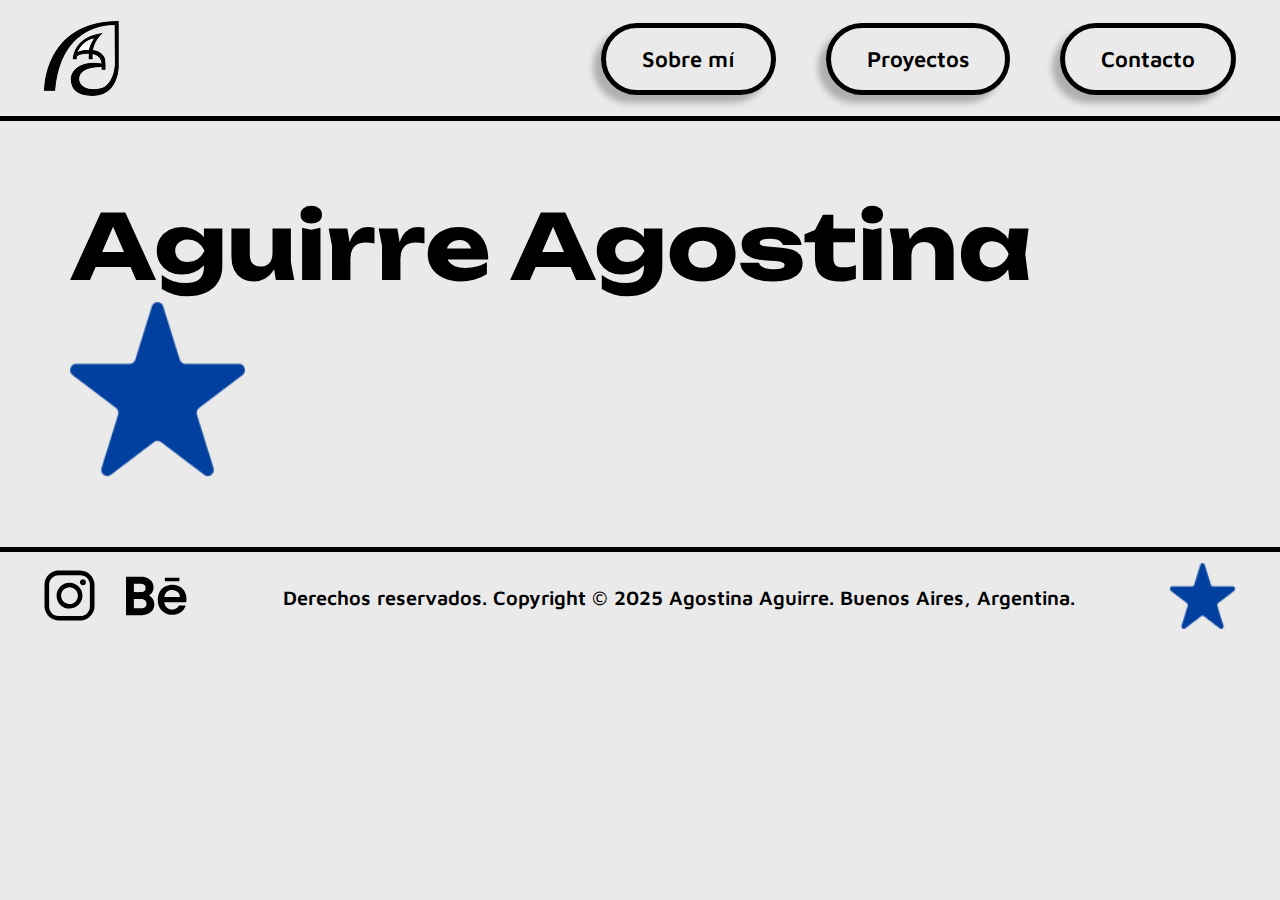
<file: index.html>
<!DOCTYPE html>
<html>
    <head>
        <meta charset="utf-8"/>
        <title>Portfolio Aguirre</title>
        <link href="estilos.css" rel="stylesheet" type="text/css">
    </head>
    <body>
        <header>
            <nav class="botonera">
                <img src="img/logotipo.png" width="75px" height="75px" alt="logo-agostina"/>
                <ul class="conjunto-botones">
                    <li>
                        <a class="botones" href="sobre-mi.html" target="_self">Sobre mí</a>
                    </li>
                    <li>
                        <a class="botones" href="proyectos.html" target="_self">Proyectos</a>
                    </li>
                    <li>
                        <a class="botones" href="contacto.html" target="_self">Contacto</a>
                    </li>
                </ul>
            </nav>    
        </header>
        <main> 
            <section id="portada">
                <div class="presentacion">
                    <h1>Aguirre Agostina</h1>
                    <img src="img/estrella-principal.png" width="175px" height="175px" alt="estella-azul"/>
                </div>
            </section>
        </main>
        <footer>
            <div class="footer">
                <div class="logos-footer"> 
                    <a href="https://www.instagram.com/lennart.page?utm_source=ig_web_button_share_sheet&igsh=MTQ5ZWI2ZWRrc3JxbQ==" target="_blank">
                      <img src="img/logo-ig.svg" width="51px" height="51px" alt="logo-instagram"/>  
                    </a>
                    <a href="https://www.behance.net/agostinaaguirre1" target="_blank">
                       <img src="img/logo-behance.svg" width="63px" height="40px" alt="logo-behance"/> 
                    </a>
                    
                </div>
                <p class="derechos-reservados">Derechos reservados. Copyright © 2025 Agostina Aguirre. Buenos Aires, Argentina.</p>
                <div>
                    <img src="img/estrella-footer.png" width="67px" height="67px" alt="estrella-azul-pequeña"/>
                </div>
            </div>
        </footer>

    </body>
</html>
</file>
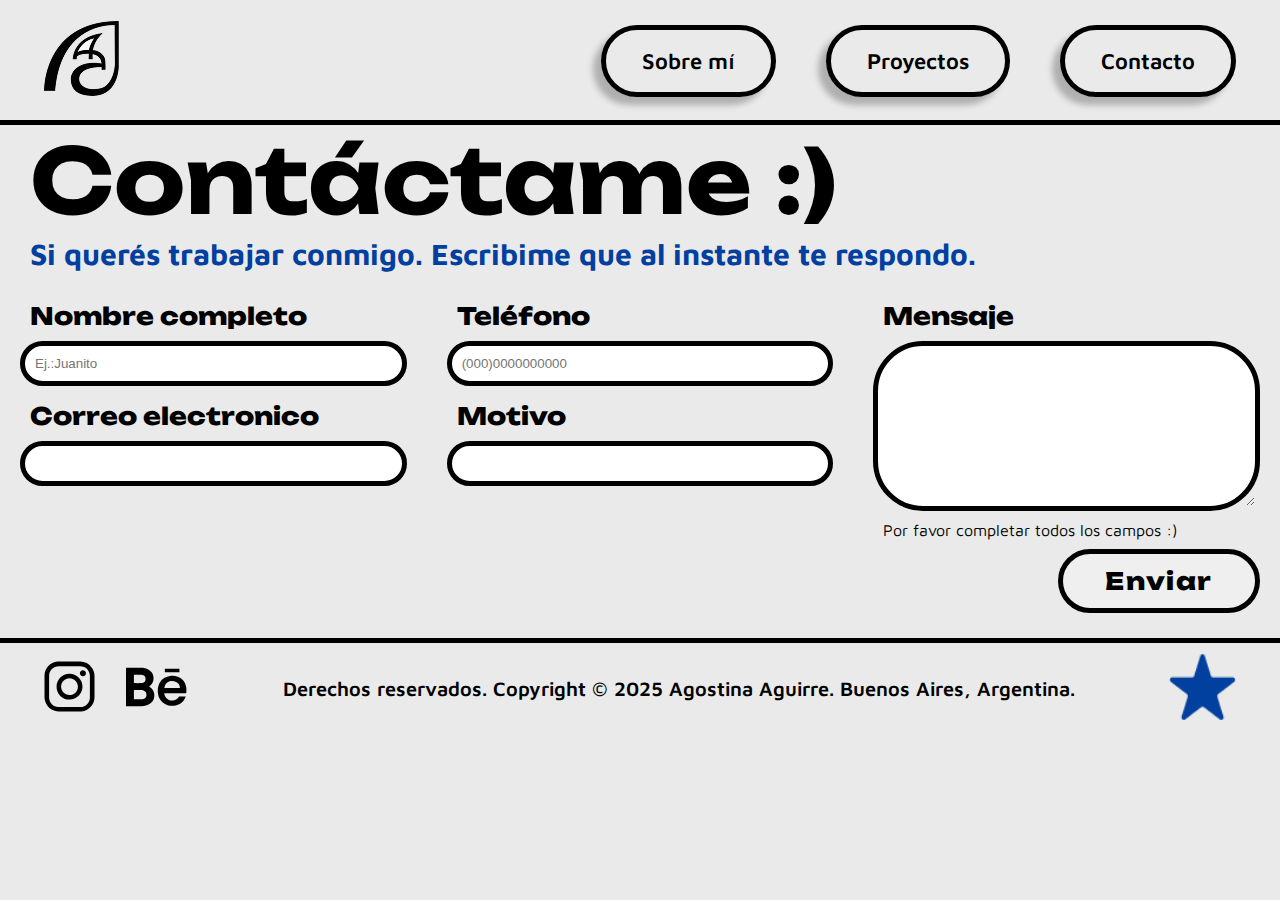
<file: contacto.html>
<!DOCTYPE html>
<html>
    <head>
        <meta charset="utf-8" />
        <title>Contacto</title>
        <link href="estilos.css" rel="stylesheet" type="text/css">
    </head>
    <body>
        <header>
            <nav class="botonera">
                <a href="index.html" target="_self">
                <img src="img/logotipo.png" width="75px" height="75px" alt="logo-agostina"/>
                </a>
                <ul class="conjunto-botones">
                    <li>
                        <a class="botones" href="sobre-mi.html" target="_self">Sobre mí</a>
                    </li>
                    <li>
                        <a class="botones" href="proyectos.html" target="_self">Proyectos</a>
                    </li>
                    <li>
                        <a class="botones">Contacto</a>
                    </li>
                </ul>
            </nav>
        </header>
        <main>
            <section class="texto">
                <h1>Contáctame  :)</h1>
                <h3>Si querés trabajar conmigo. Escribime que al instante te respondo.</h3>
            </section>
            <section class="formulario">
                <form method="post" action="mailto:agos28aguirre@gmail.com" target="_blank" enctype="text/plain">
                    <div class="columna1">
                        <label for="Nombre-completo">Nombre completo</label>
                        <input type="text" name="Nombre-completo" id="Nombre-completo" maxlength="30" placeholder="Ej.:Juanito" required> 

                        <label for="email">Correo electronico</label>
                        <input type="email" name="Correo electronico" id="Correo electronico" required>
                    </div>
                    <div class="columna2">
                        <label for="telefono">Teléfono</label>
                        <input type="tel" name="telefono" id="telefono" placeholder="(000)0000000000">

                        <label for="Motivo">Motivo</label>
                        <input type="text" name="Motivo" id="Motivo" required>
                    </div>
                    <div class="columna3">
                        <label for="mensaje">Mensaje</label>
                        <textarea name="Mensaje" id="Mensaje"></textarea>
                        <p>Por favor completar todos los campos :)</p>
                        <div class="columna-boton">
                           <input type="submit" value="Enviar" class="boton-formulario"> 
                        </div>
                        
                    </div>
                </form>
            </section>
        </main>
        <footer>
            <div class="footer">
                <div class="logos-footer"> 
                    <a href="https://www.instagram.com/lennart.page?utm_source=ig_web_button_share_sheet&igsh=MTQ5ZWI2ZWRrc3JxbQ==" target="_blank">
                      <img src="img/logo-ig.svg" width="51px" height="51px" alt="logo-instagram"/>  
                    </a>
                    <a href="https://www.behance.net/agostinaaguirre1" target="_blank">
                       <img src="img/logo-behance.svg" width="63px" height="40px" alt="logo-behance"/> 
                    </a>
                </div>
                <p class="derechos-reservados">Derechos reservados. Copyright © 2025 Agostina Aguirre. Buenos Aires, Argentina.</p>
                <div>
                    <img src="img/estrella-footer.png" width="67px" height="67px" alt="estrella-azul-pequeña"/>
                </div>
            </div>
        </footer>
     </body>
</html>
</file>
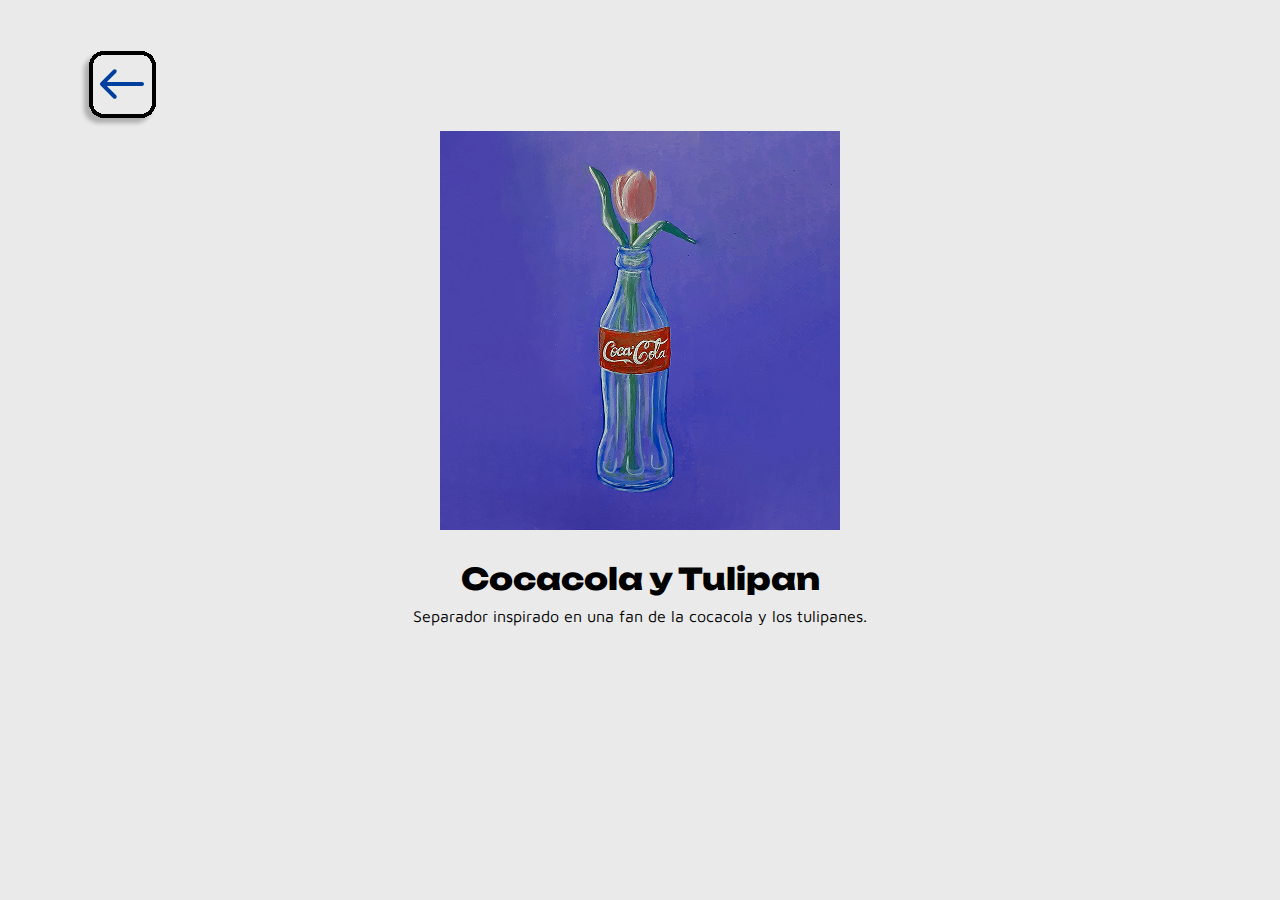
<file: dibujo-1.html>
<!DOCTYPE html>
<html>
<head>
    <meta charset="UTF-8" />
    <title>Cocacola y Tulipan</title>
    <link href="estilos.css" rel="stylesheet" type="text/css">
</head>
<body>
    <header class="dibujo-header">
        <a href="proyectos.html #galeria-ilus">
            <img src="img/boton-galeria-ilus.svg" alt="volver atras" width="76px" height="76px"/>
        </a>
    </header>
    <main>
        <section>
            <div class="vista-galeria">
                <img src="img/dibujo-1.jpg" alt="pintura-de-una-flor" width="400px" height="400px"/>
                <div class="texto-vista-galeria">
                    <h4>Cocacola y Tulipan</h4>
                    <p>Separador inspirado en una fan de la cocacola y los tulipanes.</p>
                </div>
            </div>
        </section>
    </main>
</body>
</html>
</file>
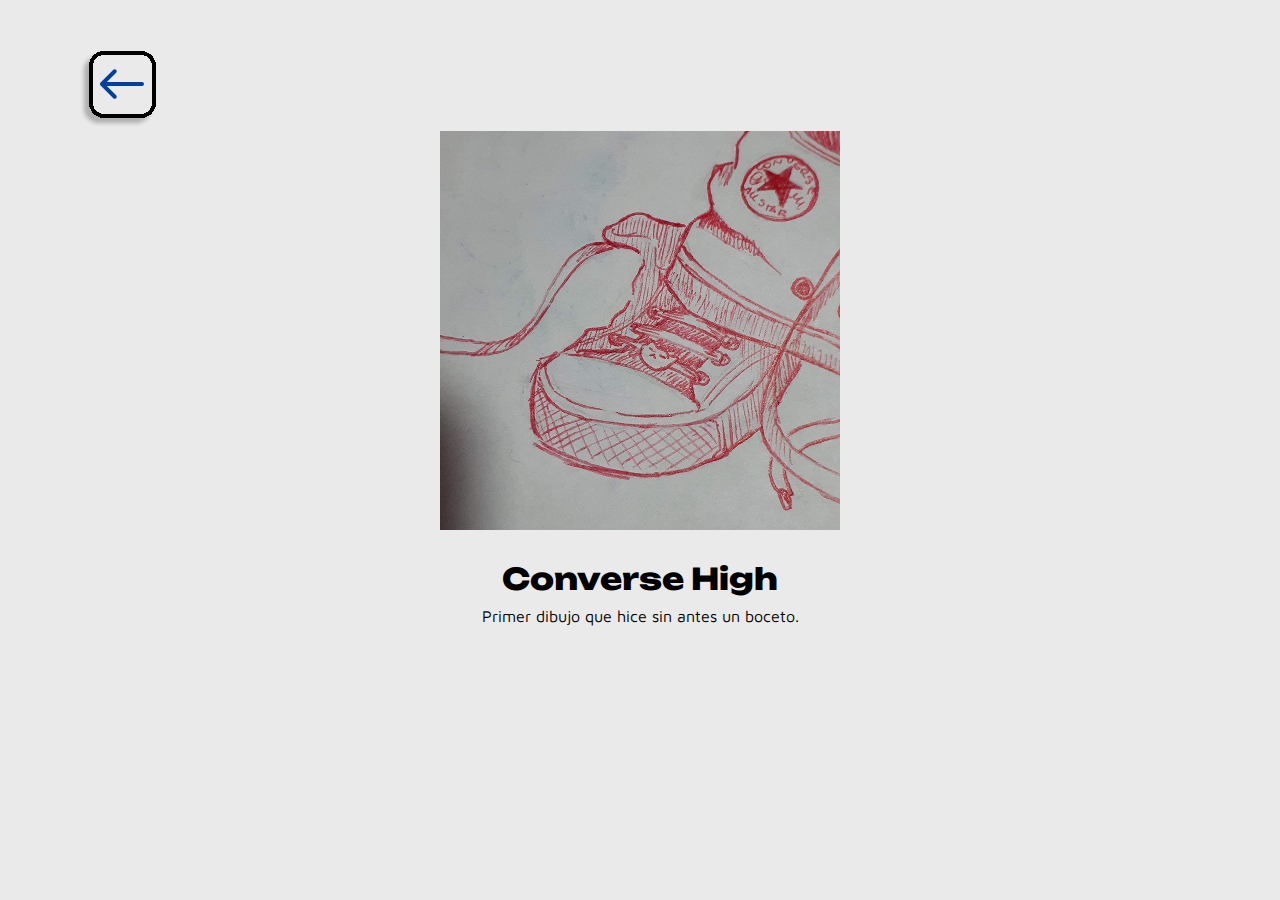
<file: dibujo-2.html>
<!DOCTYPE html>
<html>
<head>
    <meta charset="UTF-8" />
    <title>Converse High</title>
    <link href="estilos.css" rel="stylesheet" type="text/css">
</head>
<body>
    <header class="dibujo-header">
        <a href="proyectos.html #galeria-ilus">
            <img src="img/boton-galeria-ilus.svg" alt="volver atras" width="76px" height="76px"/>
        </a>
    </header>
    <main>
        <section>
            <div class="vista-galeria">
                <img src="img/dibujo-2.jpg" alt="zapatillas-en-lapicera" width="400px" height="400px"/>
                <div class="texto-vista-galeria">
                    <h4>Converse High</h4>
                    <p>Primer dibujo que hice sin antes un boceto.</p>
                </div>
            </div>
        </section>
    </main>
</body>
</html>
</file>
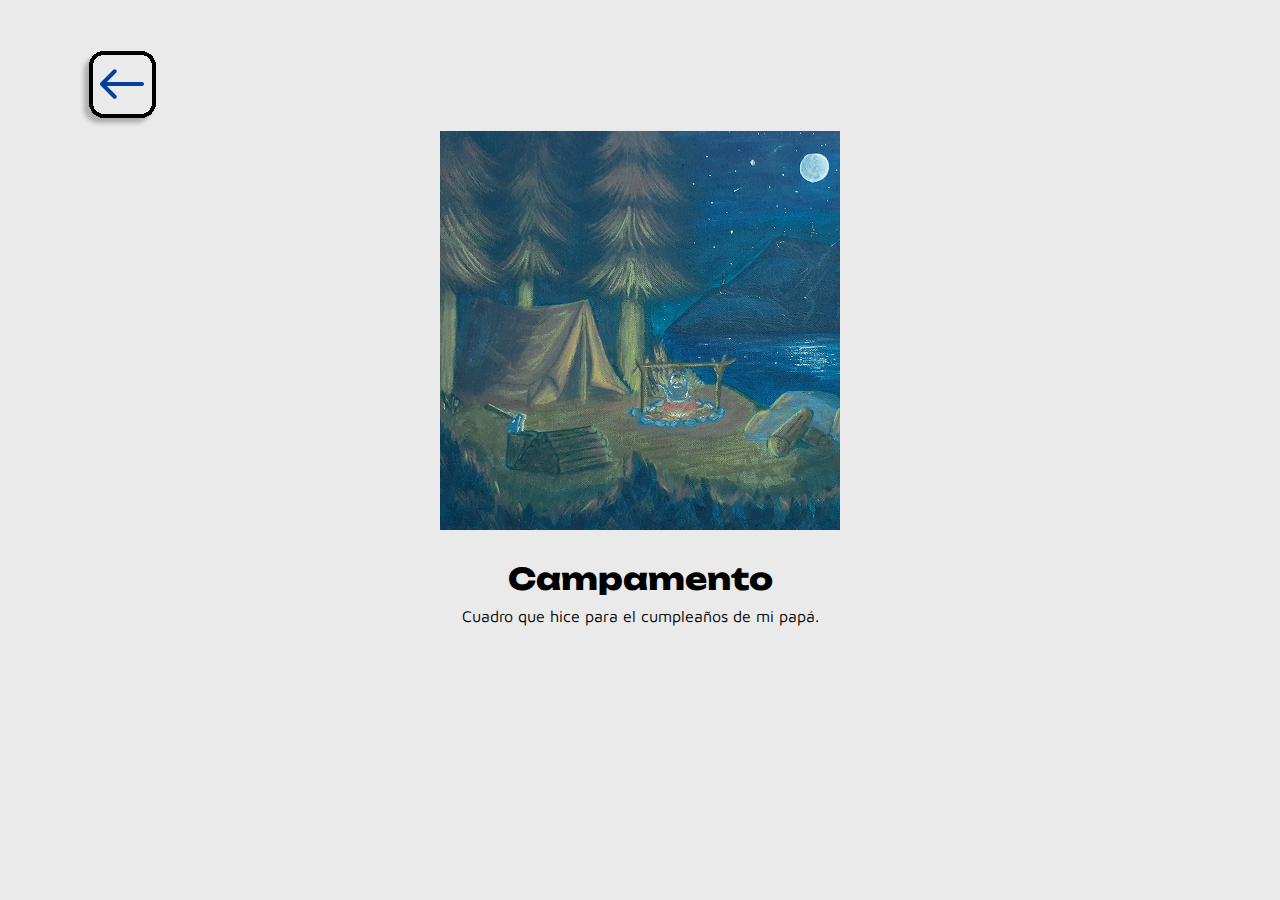
<file: dibujo-3.html>
<!DOCTYPE html>
<html>
<head>
    <meta charset="UTF-8" />
    <title>Campamento</title>
    <link href="estilos.css" rel="stylesheet" type="text/css">
</head>
<body>
    <header class="dibujo-header">
        <a href="proyectos.html #galeria-ilus">
            <img src="img/boton-galeria-ilus.svg" alt="volver atras" width="76px" height="76px"/>
        </a>
    </header>
    <main>
        <section>
            <div class="vista-galeria">
                <img src="img/dibujo-3.jpg" alt="pintura-de-una-carpa" width="400px" height="400px"/>
                <div class="texto-vista-galeria">
                    <h4>Campamento</h4>
                    <p>Cuadro que hice para el cumpleaños de mi papá.</p>
                </div>
            </div>
        </section>
    </main>
</body>
</html>
</file>
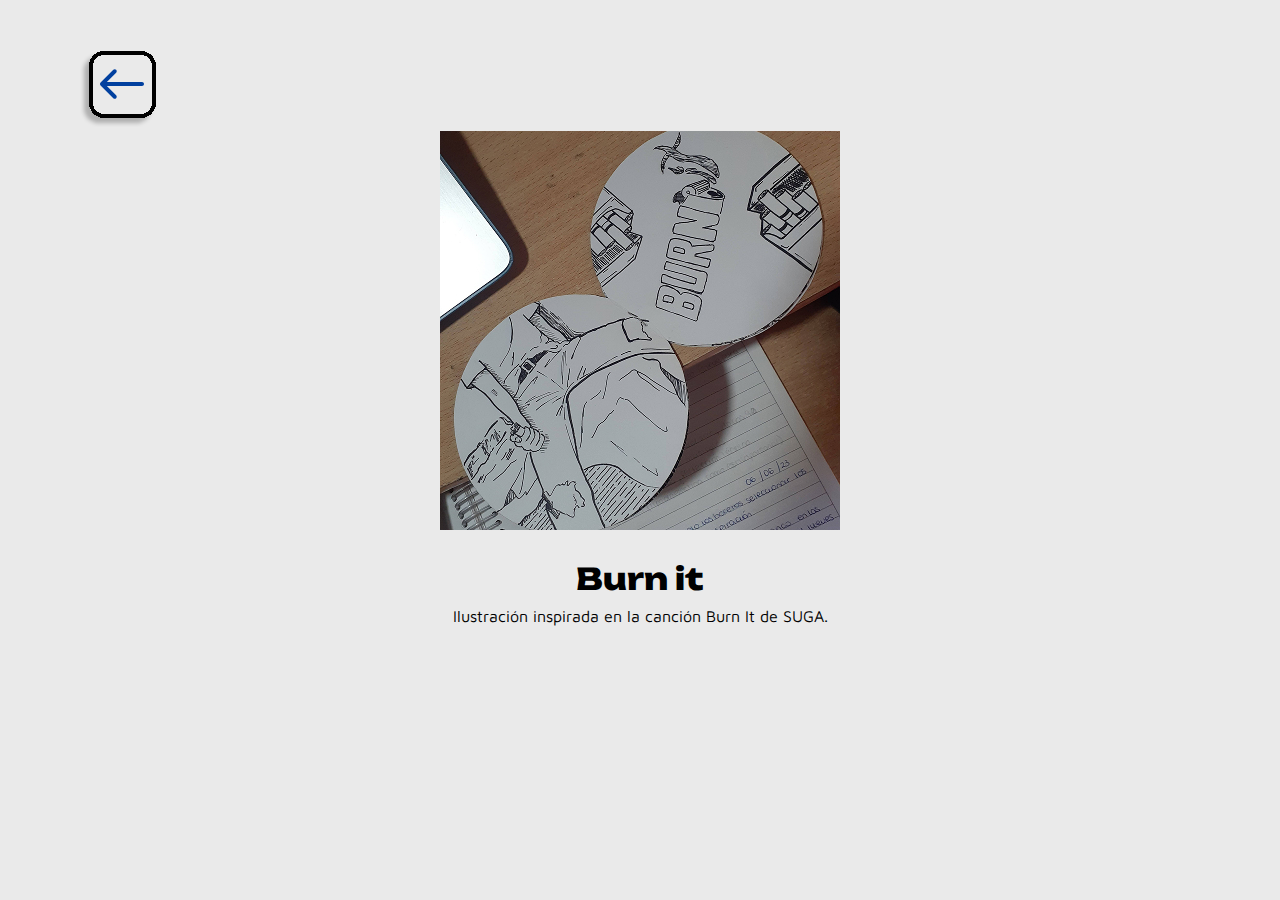
<file: dibujo-4.html>
<!DOCTYPE html>
<html>
<head>
    <meta charset="UTF-8" />
    <title>Burn it</title>
    <link href="estilos.css" rel="stylesheet" type="text/css">
</head>
<body>
    <header class="dibujo-header">
        <a href="proyectos.html #galeria-ilus">
            <img src="img/boton-galeria-ilus.svg" alt="volver atras" width="76px" height="76px"/>
        </a>
    </header>
    <main>
        <section>
            <div class="vista-galeria">
                <img src="img/dibujo-4.jpg" alt="ilustracion-con-linea" width="400px" height="400px"/>
                <div class="texto-vista-galeria">
                    <h4>Burn it</h4>
                    <p>Ilustración inspirada en la canción Burn It de SUGA.</p>
                </div>
            </div>
        </section>
    </main>
</body>
</html>
</file>
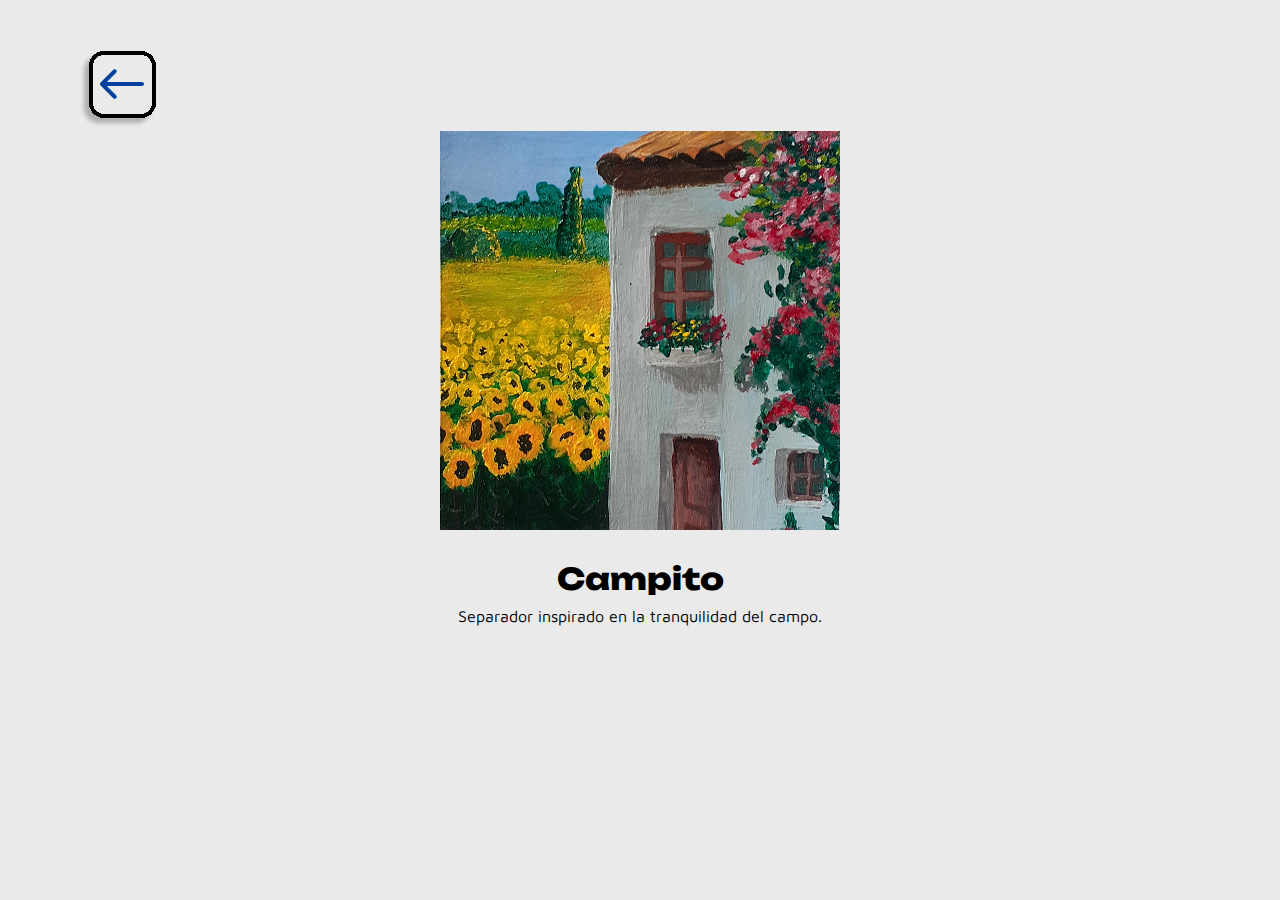
<file: dibujo-5.html>
<!DOCTYPE html>
<html>
<head>
    <meta charset="UTF-8" />
    <title>Campito</title>
    <link href="estilos.css" rel="stylesheet" type="text/css">
</head>
<body>
    <header class="dibujo-header">
        <a href="proyectos.html #galeria-ilus">
            <img src="img/boton-galeria-ilus.svg" alt="volver atras" width="76px" height="76px"/>
        </a>
    </header>
    <main>
        <section>
            <div class="vista-galeria">
                <img src="img/dibujo-5.jpg" alt="pintura-de-un-campito" width="400px" height="400px"/>
                <div class="texto-vista-galeria">
                    <h4>Campito</h4>
                    <p>Separador inspirado en la tranquilidad del campo.</p>
                </div>
            </div>
        </section>
    </main>
</body>
</html>
</file>
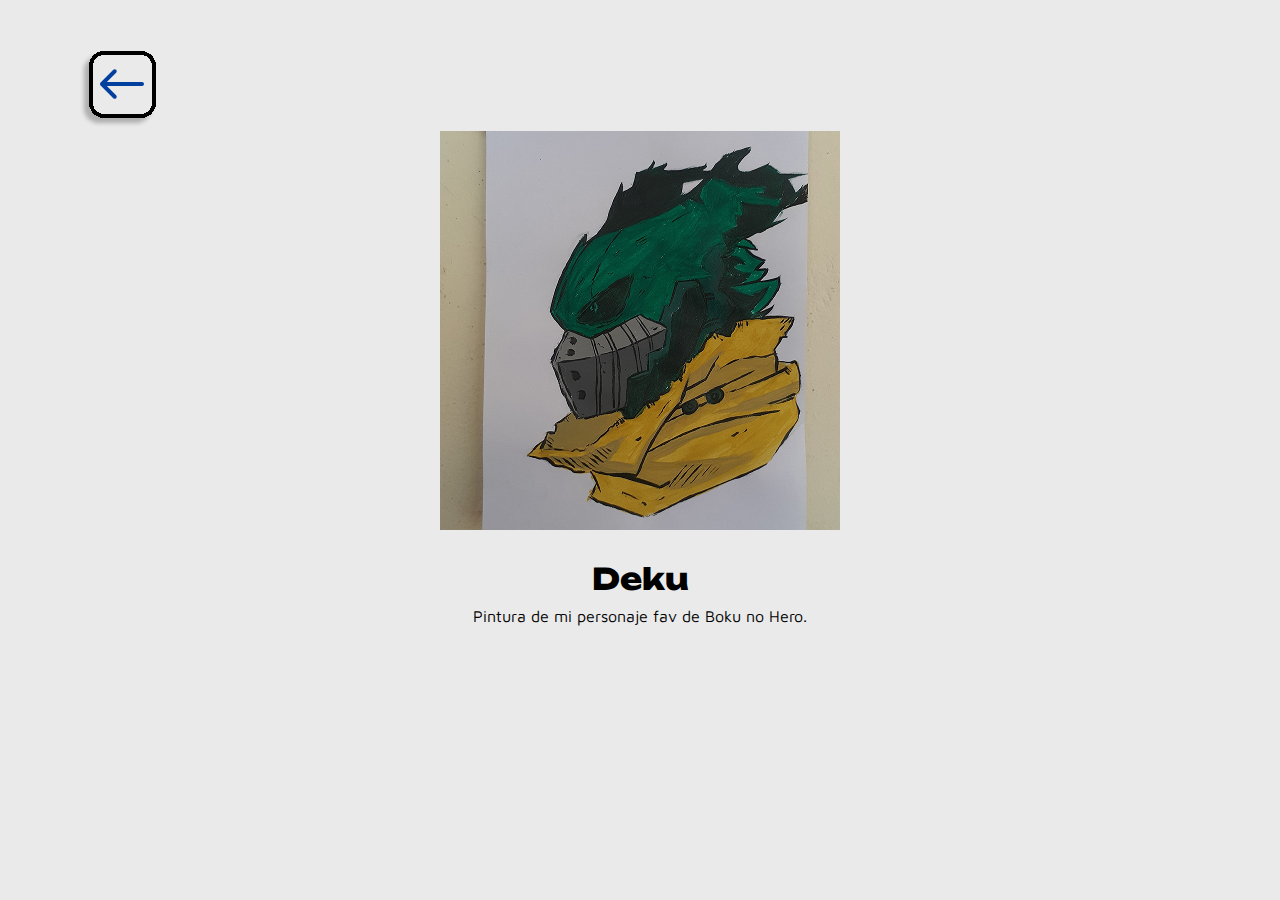
<file: dibujo-6.html>
<!DOCTYPE html>
<html>
<head>
    <meta charset="UTF-8" />
    <title>Deku</title>
    <link href="estilos.css" rel="stylesheet" type="text/css">
</head>
<body>
    <header class="dibujo-header">
        <a href="proyectos.html #galeria-ilus">
            <img src="img/boton-galeria-ilus.svg" alt="volver atras"width="76px" height="76px" />
        </a>
    </header>
    <main>
        <section>
            <div class="vista-galeria">
                <img src="img/dibujo-6.jpg" alt="pintura-de-deku" width="400px" height="400px"/>
                <div class="texto-vista-galeria">
                    <h4>Deku</h4>
                    <p>Pintura de mi personaje fav de Boku no Hero.</p>
                </div>
            </div>
        </section>
    </main>
</body>
</html>
</file>
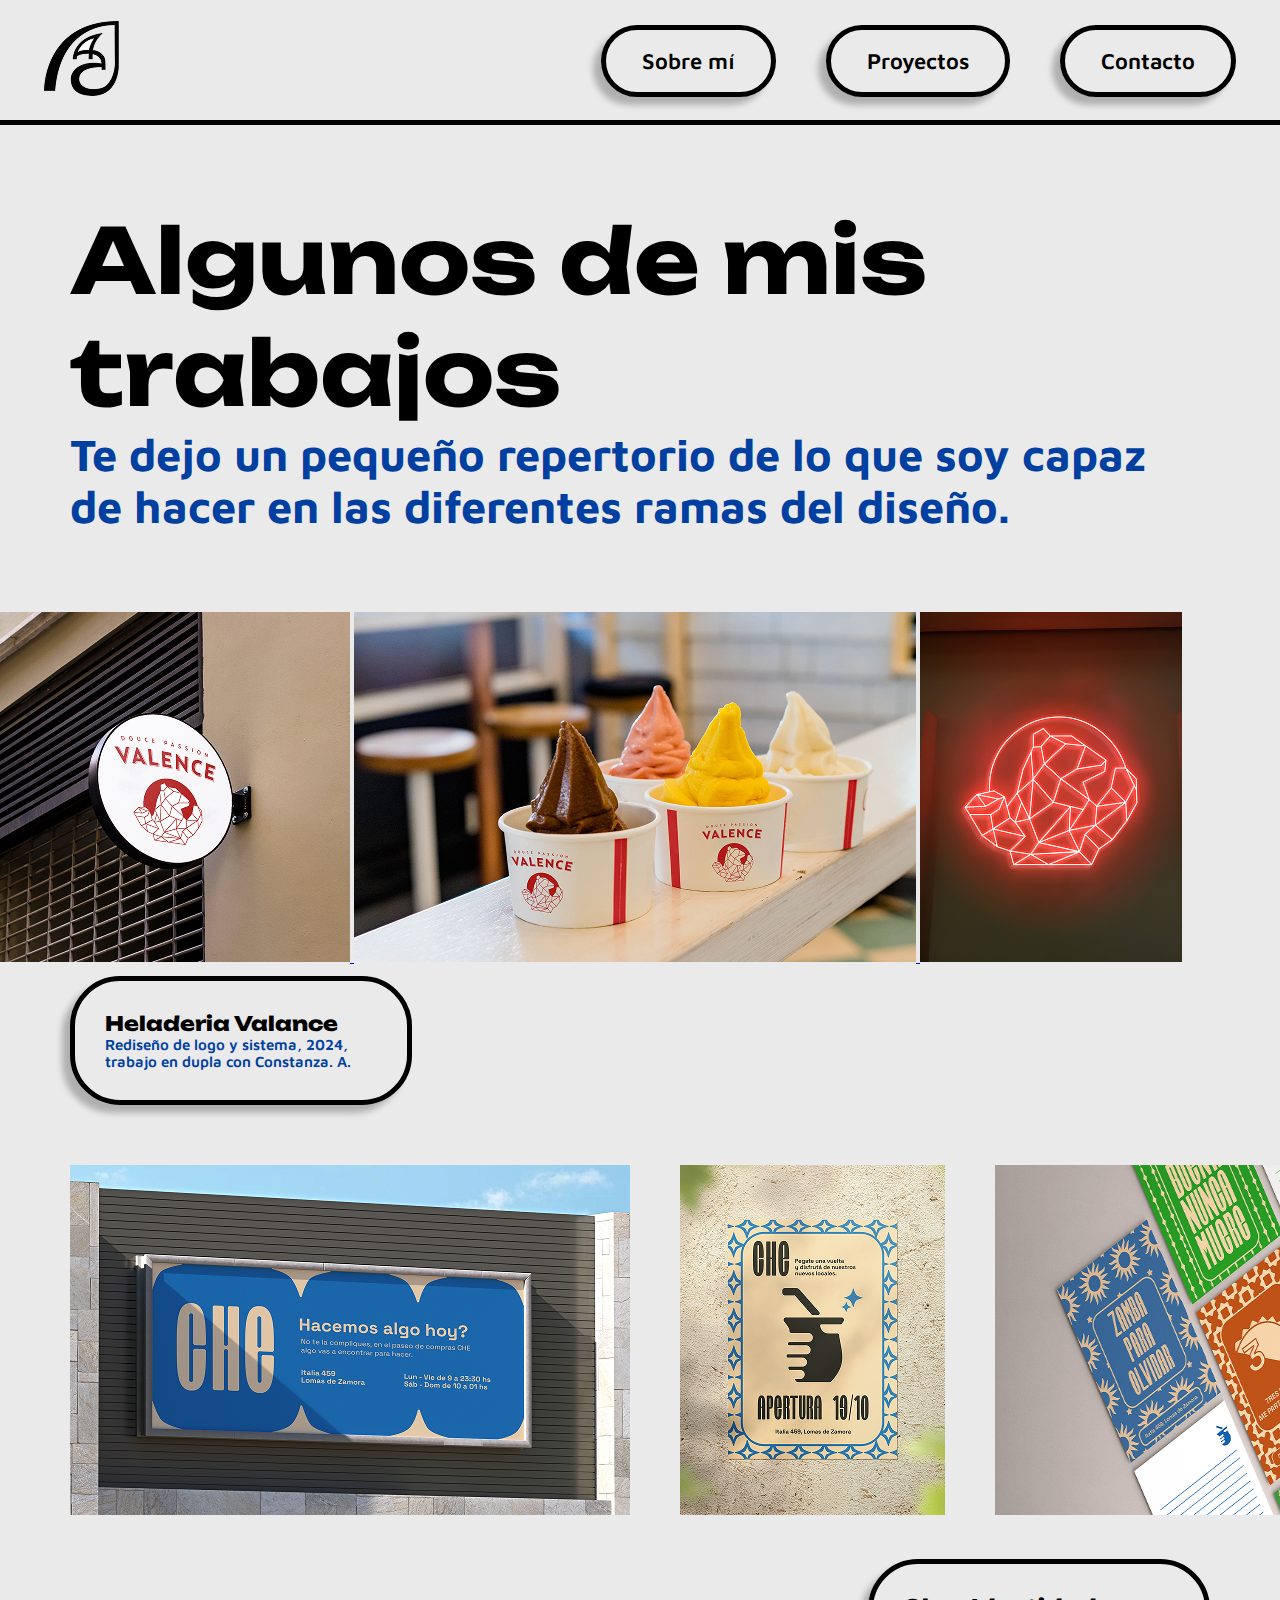
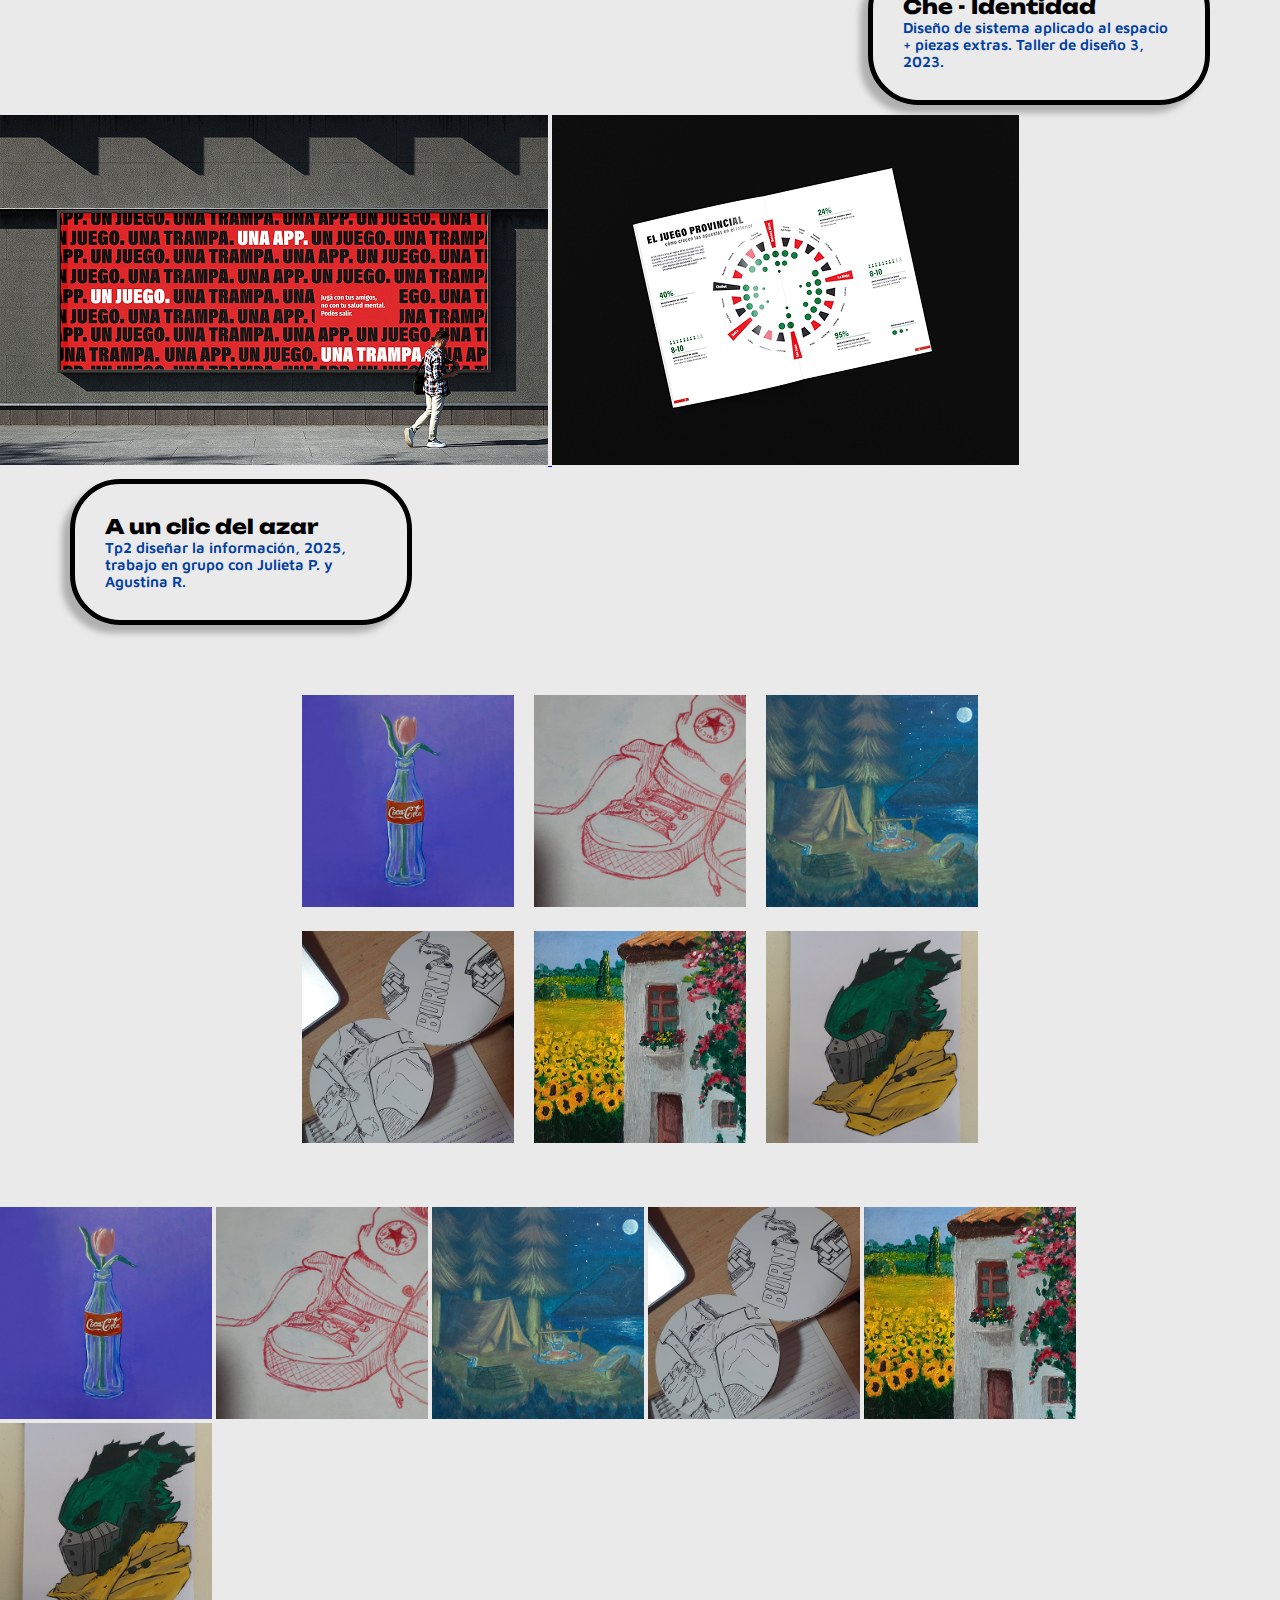
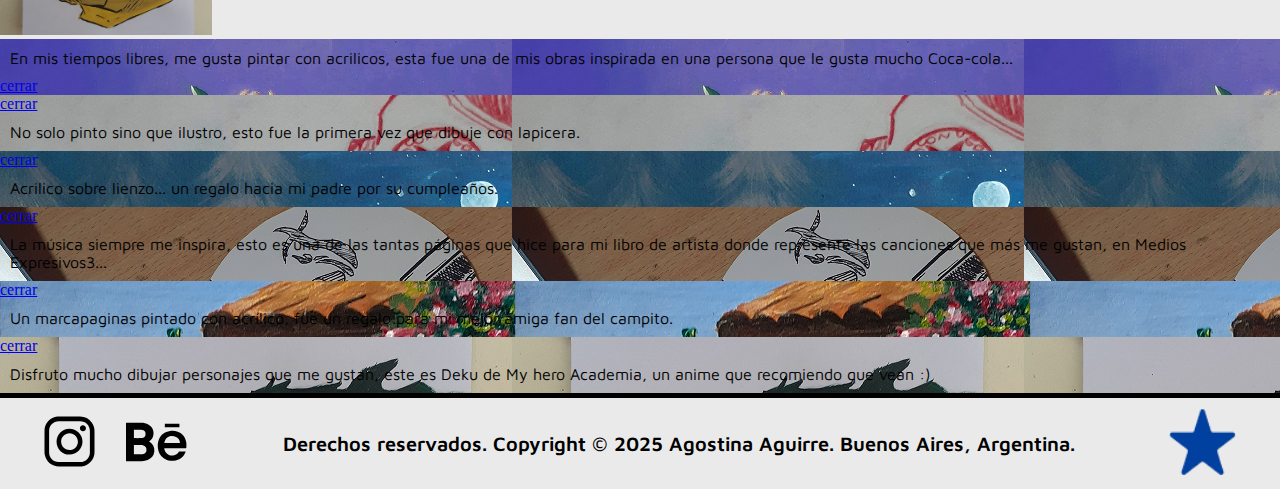
<file: proyectos.html>
<!DOCTYPE html>
<html>
    <head>
        <meta charset="utf-8" />
        <title>Proyectos</title>
        <link href="estilos.css" rel="stylesheet" type="text/css">
        <script>
			function cambiarDisplay(visibilidadNueva){
				document.getElementById("galeria").style.display = visibilidadNueva
			}
			function mostrarGaleria(){
				cambiarDisplay('flex')
			}
			function ocultarGaleria(){
				cambiarDisplay('none')
			}
	</script>
    </head>
    <body>
        <header>
            <nav class="botonera">
                <a href="index.html" target="_self">
                <img src="img/logotipo.png" width="75px" height="75px" alt="logo-agostina"/>
                </a>
                <ul class="conjunto-botones">
                    <li>
                        <a class="botones" href="sobre-mi.html" target="_self">Sobre mí</a>
                    </li>
                    <li>
                        <a class="botones">Proyectos</a>
                    </li>
                    <li>
                        <a class="botones" href="contacto.html" target="_self">Contacto</a>
                    </li>
                </ul>
            </nav>
        </header>
        <main>
            <section class="texto-trabajos">
                <h1>Algunos de mis trabajos</h1>
                <h2>Te dejo un pequeño repertorio de lo que soy capaz de hacer en las diferentes ramas del diseño.</h2>
            </section>
           <section class="galeria-agos">
                <div class="imagenes-agos">
                    <a href="valance-1.html" target="_self">
                        <img src="img/valence-1.jpg" width="350px" height="350px"/>
                    </a>
                    <a href="valance-2.html" target="_self">
                        <img src="img/valence-2.jpg" width="562px" height="350px"/>
                    </a>
                    <a href="valance-3.html" target="_self">
                        <img src="img/valence-3.jpg" width="262px" height="350px"/>
                    </a>
                </div>
                <div class="container">
                    <div class="contenido">
                        <h5>Heladeria Valance</h5>
                        <h6>Rediseño de logo y sistema, 2024, trabajo en dupla con Constanza. A.</h6>
                    </div>
                </div>
                <div class="imagenes-che">
                    <a href="che-1.html" target="_self">
                        <img src="img/che-1.jpg" width="560px" height="350px"/>
                    </a>
                    <a href="che-2.html" target="_self">
                        <img src="img/che-2.png" width="265px" height="350px"/>
                    </a>
                    <a href="che-3.html" target="_self">
                        <img src="img/che-3.jpg" width="325px" height="350px"/>
                    </a>
                </div>
                <div class="container-che">
                    <div class="contenido">
                        <h5>Che - Identidad</h5>
                        <h6>Diseño de sistema aplicado al espacio + piezas extras. Taller de diseño 3, 2023.</h6>
                    </div>
                </div>
                <div class="imagenes">
                    <a href="apuestas-1.html" target="_self">
                        <img src="img/apuestas-1.jpg" width="548px" height="350px"/>
                    </a>
                    <a href="apuestas-2.html" target="_self">
                        <img src="img/apuestas-2.jpg" width="467px" height="350px"/>
                    </a>
                </div>
                <div class="container">
                    <div class="contenido">
                        <h5>A un clic del azar</h5>
                        <h6>Tp2 diseñar la información, 2025, trabajo en grupo con Julieta P. y Agustina R.</h6>
                    </div>
                </div>
           </section>
           <section class="grid-container">
                <article>
                    <img src="img/coca-rosa.jpg" height="212px" width="212px" alt="pintura-de-una-flor"/>
                </article>
                <article>
                    <img src="img/zapatilla.jpg" height="212px" width="212px" alt="pintura-de-una-flor"/>
                </article>
                <article>
                    <img src="img/carpa.jpg" height="212px" width="212px" alt="pintura-de-una-flor"/>
                </article>
                <article>
                    <img src="img/encendedor.png" height="212px" width="212px" alt="pintura-de-una-flor"/>
                </article>
                <article>
                    <img src="img/casita.jpg" height="212px" width="212px" alt="pintura-de-una-flor"/>
                </article>
                <article>
                    <img src="img/deku.jpg" height="212px" width="212px" alt="pintura-de-una-flor"/>
                </article>
           </section>

           <section id="miniaturas">
                <a href="#coca-rosa"><img src="img/coca-rosa.jpg" width="212px" height="212px" alt="pintura-de-flor" onClick="mostrarGaleria()" ></a>
                <a href="#zapatilla"><img src="img/zapatilla.jpg" width="212px" height="212px" alt="zapatilla" onClick="mostrarGaleria()"></a>
                <a href="#carpa"><img src="img/carpa.jpg" width="212px" height="212px" alt="pintura-paisaje" onClick="mostrarGaleria()"></a>
                <a href="#encendedor"><img src="img/encendedor.png" width="212px" height="212px" alt="dibujo-linea" onClick="mostrarGaleria()"></a>
                <a href="#casita"><img src="img/casita.jpg" width="212px" height="212px" alt="pintura-campo" onClick="mostrarGaleria()"></a>
                <a href="#deku"><img src="img/deku.jpg" width="212px" height="212px" alt="personaje" onClick="mostrarGaleria()"></a>
           </section>

           <section id="galeria">
                <div class="fondo-galeria">
                    <article class="galeria-oculta">
                        <div class="fraccion-galeria" id="coca-rosa">
                        <p>En mis tiempos libres, me gusta pintar con acrilicos, esta fue una de mis obras inspirada
                                en una persona que le gusta mucho Coca-cola...</p>
                        <a class="boton-galeria" href="proyectos.html" onClick="ocultarGaleria()">cerrar</a>
                        </div>



                        <div class="fraccion-galeria" id="zapatilla">
                            <a class="boton-galeria" href="proyectos.html" onClick="ocultarGaleria()">cerrar</a>
                            <p>No solo pinto sino que ilustro, esto fue la primera vez que dibuje con lapicera.</p>
                        </div>
                        <div class="fraccion-galeria" id="carpa">
                            <a class="boton-galeria" href="proyectos.html" onClick="ocultarGaleria()">cerrar</a>
                            <p>Acrilico sobre lienzo... un regalo hacia mi padre por su cumpleaños.</p>
                        </div>
                        <div class="fraccion-galeria" id="encendedor">
                            <a class="boton-galeria" href="proyectos.html" onClick="ocultarGaleria()">cerrar</a>
                            <p>La música siempre me inspira, esto es una de las tantas páginas que hice para mi 
                                libro de artista donde representé las canciones que más me gustan, en Medios Expresivos3...</p>
                        </div>
                        <div class="fraccion-galeria" id="casita">
                            <a class="boton-galeria" href="proyectos.html" onClick="ocultarGaleria()">cerrar</a>
                            <p>Un marcapaginas pintado con acrílico, fue un regalo para mi mejor amiga fan del campito.</p>
                        </div>
                        <div class="fraccion-galeria" id="deku">
                            <a class="boton-galeria" href="proyectos.html" onClick="ocultarGaleria()">cerrar</a>
                            <p>Disfruto mucho dibujar personajes que me gustan, este es Deku de My hero Academia, 
                            un anime que recomiendo que vean :)</p>
                        </div>
                    </article>
                </div>
           </section>
        </main>
        <footer>
            <div class="footer">
                <div class="logos-footer"> 
                    <a href="https://www.instagram.com/lennart.page?utm_source=ig_web_button_share_sheet&igsh=MTQ5ZWI2ZWRrc3JxbQ==" target="_blank">
                      <img src="img/logo-ig.svg" width="51px" height="51px" alt="logo-instagram"/>  
                    </a>
                    <a href="https://www.behance.net/agostinaaguirre1" target="_blank">
                       <img src="img/logo-behance.svg" width="63px" height="40px" alt="logo-behance"/> 
                    </a>
                    
                </div>
                <p class="derechos-reservados">Derechos reservados. Copyright © 2025 Agostina Aguirre. Buenos Aires, Argentina.</p>
                <div>
                    <img src="img/estrella-footer.png" width="67px" height="67px" alt="estrella-azul-pequeña"/>
                </div>
            </div>
        </footer>
    </body>
</html>
</file>
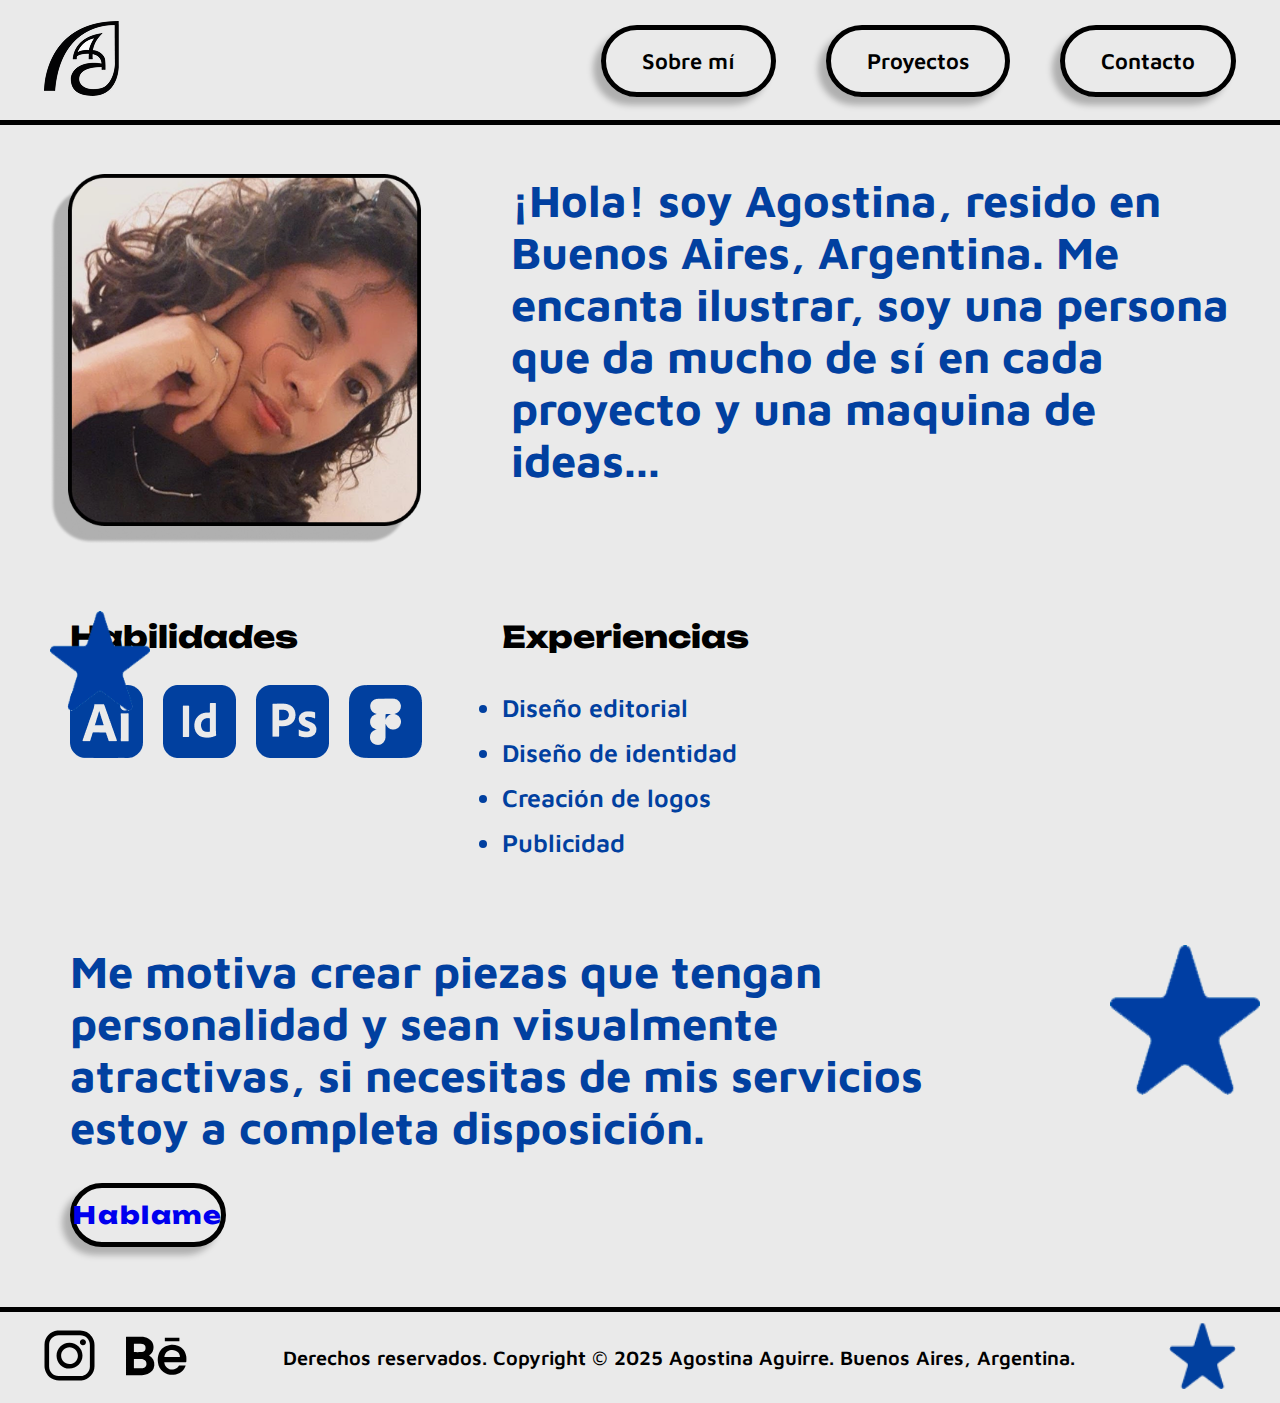
<file: sobre-mi.html>
<!DOCTYPE html>
<html>
    <head>
        <meta charset="utf-8"/>
        <meta name="viewport" content="width=device-width, initial-scale=1.0">
        <title>Sobre mi</title>
        <link href="estilos.css" rel="stylesheet" type="text/css">
    </head>
    <body>
        <header>
            <nav class="botonera">
                <a href="index.html" target="_self">
                <img src="img/logotipo.png" width="75px" height="75px" alt="logo-agostina"/>
                </a>
                <ul class="conjunto-botones">
                    <li>
                        <a class="botones">Sobre mí</a>
                    </li>
                    <li>
                        <a class="botones" href="proyectos.html" target="_self">Proyectos</a>
                    </li>
                    <li>
                        <a class="botones" href="contacto.html" target="_self">Contacto</a>
                    </li>
                </ul>
            </nav>
        </header>
        <main>
            <section class="sobre-mi">
                    <div class="estrella-perfil">
                        <img src="img/estrella-sobre-mi.png" width="100px" height="100px" alt="estrella-azul"/>
                    </div>
                    <div class="foto-perfil">
                        <img src="img/foto-perfil.png" width="371px" height="370px" alt="foto-de-perfil-agostina"/>
                    </div>
                        <h2>¡Hola! soy Agostina, resido en Buenos Aires, Argentina.
                            Me encanta ilustrar, soy una persona que da mucho de sí en cada proyecto y 
                            una maquina de ideas...</h2>
            </section>
            <section class="cualidades">
                <div class="habilidades">
                    <h4>Habilidades</h4>
                    <div class="logos">
                        <img src="img/logo-ilustraitor.png" width="73px" height="73px" alt="logo-de-ilustraitor"/>
                        <img src="img/logo-indesing.png" width="73px" height="73px" alt="logo-de-indesing"/>
                        <img src="img/logo-photoshop.png" width="73px" height="73px" alt="logo-de-photoshop"/>
                        <img src="img/logo-figma.png" width="73px" height="73px" alt="logo-de-figma"/>
                    </div>
                </div>
                <div class="habilidades">
                    <h4>Experiencias</h4>
                    <ul class="experiencia">
                        <li>Diseño editorial</li>
                        <li>Diseño de identidad</li>
                        <li>Creación de logos</li>
                        <li>Publicidad</li>
                    </ul>
                </div>
            </section>
            <section class="trabajo">
                <div class="columna-me-interesa">
                    <div class="texto-me-interesa">
                        <h2>Me motiva crear piezas que tengan personalidad y sean visualmente atractivas,
                            si necesitas de mis servicios estoy a completa disposición.</h2>
                    </div>
                    <div class="boton-me-interesa">
                        <a class="boton-hablame" href="contacto.html" target="_self">Hablame</a>
                    </div>
                </div>
                <div class="columna-estrella">
                    <img src="img/estrella-sobre-mi.png" width="150px" height="150px" alt="estrella-azul"/>
                </div>
            </section>
        </main>
        <footer>
            <div class="footer">
                <div class="logos-footer"> 
                    <a href="https://www.instagram.com/lennart.page?utm_source=ig_web_button_share_sheet&igsh=MTQ5ZWI2ZWRrc3JxbQ==" target="_blank">
                      <img src="img/logo-ig.svg" width="51px" height="51px" alt="logo-instagram"/>  
                    </a>
                    <a href="https://www.behance.net/agostinaaguirre1" target="_blank">
                       <img src="img/logo-behance.svg" width="63px" height="40px" alt="logo-behance"/> 
                    </a>
                    
                </div>
                <p class="derechos-reservados">Derechos reservados. Copyright © 2025 Agostina Aguirre. Buenos Aires, Argentina.</p>
                <div>
                    <img src="img/estrella-footer.png" width="67px" height="67px" alt="estrella-azul-pequeña"/>
                </div>
            </div>
        </footer>
    </body>
</html>
</file>
<file: estilos.css>
@charset "utf-8";
    /* CSS Document */

    @import url('https://fonts.googleapis.com/css2?family=Maven+Pro:wght@400..900&family=Unbounded:wght@200..900&display=swap');

*{
    margin: 0px;
    padding: 0px;
    box-sizing: border-box;
}

.boton-hablame{
text-decoration: none;
display: flex;
width: 15%;
padding: 12px 72px;
justify-content: center;
flex-shrink: 0;

border-radius: 50px;
border: 5px solid #000;
background: #EAEAEA;
box-shadow: -8px 8px 6px 0px rgba(0, 0, 0, 0.25);


/*tipografia del boton*/
font-family: "Unbounded", sans-serif;
font-size: 24px;
font-weight: 800;
letter-spacing: 1.6px;
}

.boton-hablame:hover{
    background: #0140A0;
    color: #EAEAEA;
}

body{
    background-color: #EAEAEA;
}


header{
    display: flex;
    align-items: center;
    width: 100%;
    position: sticky;
    top: 1px;
    z-index: 60;
    background-color: #EAEAEA;

}

/* navegador botones*/

.botonera{
    display: flex;
    width: 100%;
    padding: 20px 44px;
    align-items: center;
    justify-content: space-between;

    border-bottom: 5px solid #000;
}

.conjunto-botones{
    display: flex;
    gap: 50px;
    list-style: none;
}


.botones{
    display: flex;
    padding: 18px 36px;
    text-decoration: none;

    border-radius: 50px;
    border: 5px solid #000;
    box-shadow: -8px 8px 6px 0px rgba(0, 0, 0, 0.25);

    /*tipografía-de-botones-nav*/
    color: #000;
    font-family: "Maven Pro";
    font-size: 22px;
    font-weight: 600;
}

a:visited{
    color: #000;
}

.botones:hover{

    background: #0140A0;
    color: #EAEAEA;
}

/*fin de navegador con botones*/

/*footer*/

.footer{
    display: flex;
    width: 100%;
    padding: 10px 44px;
    align-items: center;
    justify-content: space-between;

    border-top: 5px solid #000;
}

.logos-footer{
    display: flex;
    align-items: center;
    gap: 30px;
}


.derechos-reservados{
    flex-shrink: 0;

    font-family: "Maven Pro";
    font-size: 20px;
    font-weight: 600;
}
/*fin del footer*/







/*index-inicio*/

#portada{
    display: flex;
    flex-direction: row;
    align-items: center;
    gap: 133px;
    padding: 70px;
}

.presentacion{
    display: flex;
    flex-direction: column;
    width: 100%;
    justify-content: center;
    align-items: flex-start;
}



h1{
    font-family: "Unbounded", sans-serif;
    font-size: 90px;
    font-weight: 800px;
}






/*SOBRE MI*/


.sobre-mi{
    display: flex;
    gap: 90px;
    padding: 50px;

}
.estrella-perfil{
    position: absolute;
    bottom: 185px;
}

.foto-perfil{
    z-index: 30px;
}


h2{
    color: #0140A0;
    font-family: "Maven Pro";
    font-size: 45px;
    font-style: normal;
    line-height: normal;
}


.cualidades{
display: flex;
gap: 80px;
padding: 20px 0px 20px 70px;
}


h4{
    font-family: "Unbounded", sans-serif;
    font-size: 30px;
    font-weight: 800;
}


.habilidades{
    display: flex;
    flex-direction: column;
    gap: 30px;
}


.logos{
    display: flex;
    align-items: center;
    gap: 20px;
}

.experiencia{
    font-family: "Maven Pro";
    font-weight: 600;
    font-size: 25px;
    line-height: 45px;
    color: #0140A0;
}

.trabajo{
    padding: 60px 20px 60px 70px;
    display: flex;
}

.texto-trabajos{
    display: flex;
}

.texto-boton{
    gap: 10px;
}

.texto-me-interesa{
    padding: 0px 0px 30px 0px;
}

.columna-estrella{
    display: flex;
}

.texto-me-interesa{
    max-width: 90%;
}


@media screen and (max-width:600px){
    
    .sobre-mi{
        flex-direction: column;
        gap: 20px;
        padding: 30px;
    }

    .sobre-mi img{
        width: 100%;
        max-width: 371px;
    }
    
    h2{
        font-size: 10px;
    }

    .cualidades{
        flex-direction: column;
        gap: 60px;
        padding: 30px 30px 10px 40px;
    }

    .cualidades div{
        gap: 30px
    }

    .trabajo{
        flex-direction: column;
        padding: 30px;
        gap: 30px;
    }

    


}







/*PROYECTOS*/



.texto-trabajos{
    padding: 80px 75px 80px 70px;
    display: flex;
    flex-direction: column;
}

.texto-ilus{
    display: flex;
    flex-direction: column;
    padding: 60px 30px 10px 70px;
}

h5{
    font-family: "Unbounded", sans-serif;
    font-size: 20px;
    font-weight: 800;
}

h6{
    font-family: "Maven Pro";
    font-weight: 600;
    font-size: 15px;
    color: #0140A0;
}


.imagenes-valance{
    display: flex;
    gap: 50px;
    padding: 50px 20px 30px 70px;
}

.imagenes-che{
    display: flex;
    gap: 50px;
    padding: 50px 20px 30px 70px;
}


.ludopatia{
    display: flex;
    gap: 50px;
    padding: 50px 20px 30px 70px;
}


.container{
    padding: 10px 70px;
    
}

.container-che{
    padding: 10px 70px;
    display: flex;
    flex-direction: row-reverse;
}

.contenido{
    border: 5px solid;
    border-radius: 50px;
    padding: 30px;
    width: 30%;
    box-shadow: -8px 8px 6px 0px rgba(0, 0, 0, 0.25);

}

.grid-container{
    
    width: 50%;
    justify-content: center;
    margin: 30px auto;
    padding: 30px;
    display: grid;
    grid-template-columns: 212px 212px 212px;
    grid-gap: 20px;
}

.grid-container img:hover{
    width: 215px;
    height: 215px;
}





/*HTML DE IMAGENES*/

.dibujo-header{
    padding-top: 50px;
    padding-left: 80px;
}

.vista-galeria{
    background-color: #EAEAEA;
    display: flex;
    flex-direction: column;
    align-items: center;
}

.texto-vista-galeria{
    display: flex;
    flex-direction: column;
    align-items: center;
    padding-top: 30px;
}









/* IDS CON LAS IMAGENES DE GALERIA */

#coca-rosa{
    background-image: url(img/coca-rosa.jpg);
    display: flex;
    flex-direction: column;
}

#zapatilla{
    background-image: url(img/zapatilla.jpg);
}

#carpa{
    background-image: url(img/carpa.jpg);
}

#encendedor{
    background-image: url(img/encendedor.png);
}

#casita{
    background-image: url(img/casita.jpg);
}

#deku{
    background-image: url(img/deku.jpg);
}







/*CONTACTO*/

h3{
    color: #0140A0;
    font-family:"Maven Pro";
    font-size: 30px;

}

.texto{
    padding: 0px 0px 0px 30px;
    
}

.boton-formulario{
    letter-spacing: 1.6px;
    width: min-content;
    font-family: "Unbounded", sans-serif;
    font-size: 24px;
    font-weight: 800;
    padding: 12px 42px;
}

.boton-formulario:hover{
    background: #0140A0;
    color: #EAEAEA;
}

.columna-boton{
    display: flex;
    width: 100%;
    padding: 0px;
    justify-content: flex-end;
}

/*formulario de contacto*/
form{
    width: 100%;
    display: flex;

}

form div{
    width: 50%;
    height: auto;
    padding: 20px;
}

label{
    display: block;
    font-family:"Unbounded", sans-serif; 
    font-size: 24px;
    font-weight: 800;
    padding: 10px;
}

input{
    width: 100%;
    margin-bottom: 5px;
    border-radius: 50px;
    border: 5px solid #000;
    padding: 10px;
}

textarea{
    border-radius: 50px;
    border: 5px solid;
    width: 100%;
    height: 170px;
    padding: 10px;
}

.columna3{
    display: flex;
    flex-direction: column;
}

p{
    padding: 10px;
    font-family: "Maven Pro";
    font-size: 16px;
}
</file>
